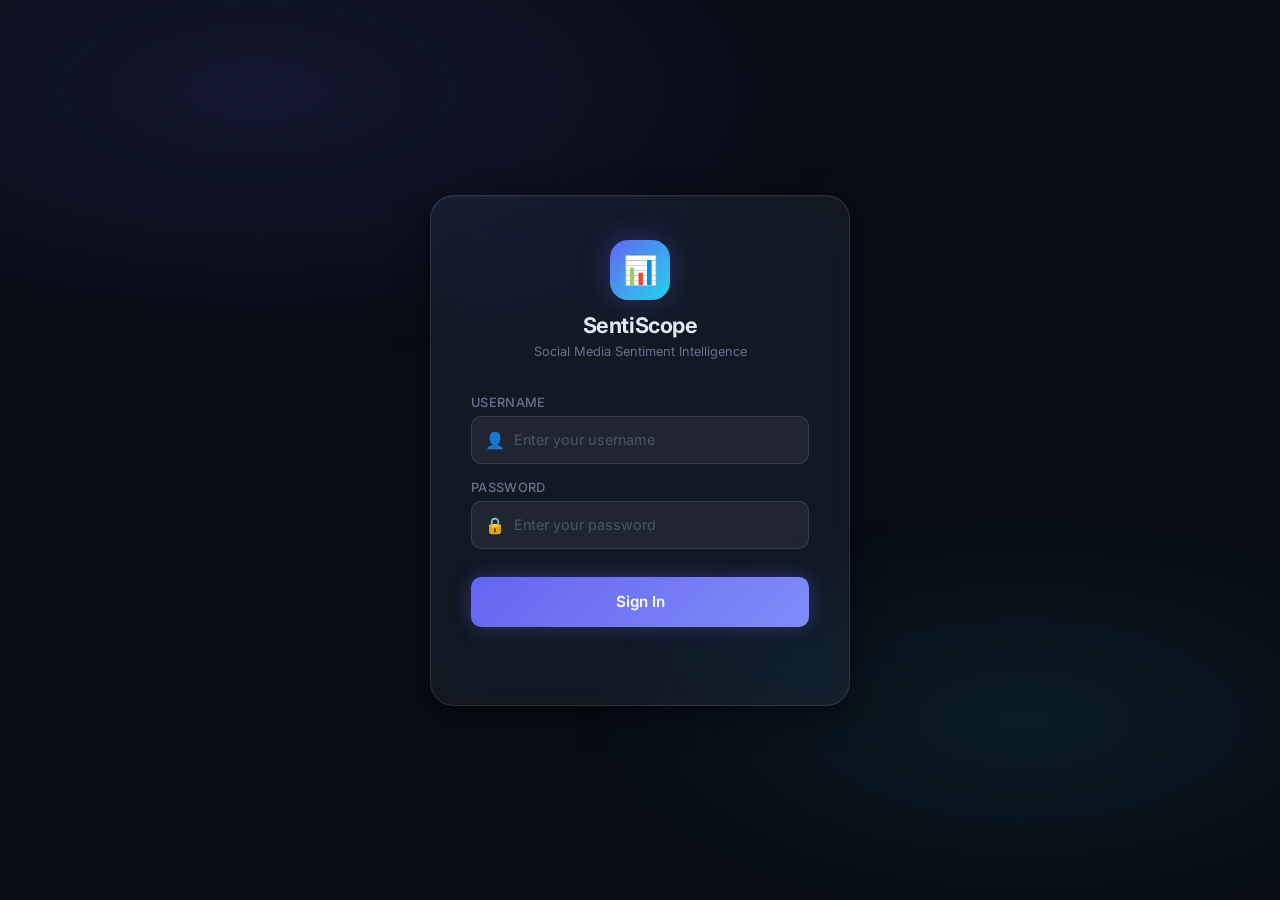
<file: frontend/login.html>
<!DOCTYPE html>
<html lang="en">
<head>
    <meta charset="UTF-8">
    <meta name="viewport" content="width=device-width, initial-scale=1.0">
    <title>Sign In — SentiScope</title>
    <meta name="description" content="Sign in to SentiScope to analyze social media sentiment with AI.">
    <link rel="preconnect" href="https://fonts.googleapis.com">
    <link rel="preconnect" href="https://fonts.gstatic.com" crossorigin>
    <link href="https://fonts.googleapis.com/css2?family=Inter:wght@300;400;500;600;700;800&display=swap" rel="stylesheet">
    <link rel="stylesheet" href="style.css">
</head>
<body>
<div class="page login-page">

    <div class="login-card">
        <!-- Logo -->
        <div class="login-logo">
            <div class="login-logo-icon">📊</div>
            <h1>SentiScope</h1>
            <p>Social Media Sentiment Intelligence</p>
        </div>

        <!-- Username -->
        <div class="form-group">
            <label class="form-label" for="username">Username</label>
            <div class="input-wrap">
                <span class="input-icon">👤</span>
                <input
                    id="username"
                    class="form-input"
                    type="text"
                    placeholder="Enter your username"
                    autocomplete="username"
                    onkeydown="handleLoginKey(event)"
                >
            </div>
        </div>

        <!-- Password -->
        <div class="form-group">
            <label class="form-label" for="password">Password</label>
            <div class="input-wrap">
                <span class="input-icon">🔒</span>
                <input
                    id="password"
                    class="form-input"
                    type="password"
                    placeholder="Enter your password"
                    autocomplete="current-password"
                    onkeydown="handleLoginKey(event)"
                >
            </div>
        </div>

        <!-- Submit -->
        <div class="login-btn-wrap">
            <button id="loginBtn" class="btn btn-primary" onclick="login()">
                <span id="loginBtnText">Sign In</span>
            </button>
        </div>

        <!-- Error message -->
        <p id="loginResult" class="login-error" role="alert" aria-live="polite"></p>
    </div>

</div>

<script src="script.js"></script>
</body>
</html>
</file>
<file: frontend/style.css>
/* ============================================================
   Social Media Sentiment Analysis — Premium UI
   ============================================================ */

@import url('https://fonts.googleapis.com/css2?family=Inter:wght@300;400;500;600;700;800&display=swap');

/* ── CSS Variables ──────────────────────────────────────────── */
:root {
    --bg:           #080c14;
    --bg2:          #0d1320;
    --card:         rgba(255,255,255,0.05);
    --card-border:  rgba(255,255,255,0.10);
    --text:         #e2e8f0;
    --muted:        #64748b;
    --accent:       #6366f1;
    --accent-glow:  rgba(99,102,241,0.35);
    --accent2:      #22d3ee;
    --positive:     #10b981;
    --neutral:      #f59e0b;
    --negative:     #f43f5e;
    --positive-bg:  rgba(16,185,129,0.12);
    --neutral-bg:   rgba(245,158,11,0.12);
    --negative-bg:  rgba(244,63,94,0.12);
    --nav-height:   64px;
    --radius:       16px;
    --radius-sm:    10px;
    --shadow:       0 8px 32px rgba(0,0,0,0.5);
    --transition:   0.25s cubic-bezier(0.4,0,0.2,1);
}

.light {
    --bg:           #f0f4ff;
    --bg2:          #e8eef8;
    --card:         rgba(255,255,255,0.85);
    --card-border:  rgba(99,102,241,0.15);
    --text:         #0f172a;
    --muted:        #64748b;
    --accent:       #4f46e5;
    --accent-glow:  rgba(79,70,229,0.25);
    --accent2:      #0891b2;
    --shadow:       0 4px 24px rgba(99,102,241,0.12);
}

/* ── Reset & Base ───────────────────────────────────────────── */
*, *::before, *::after { box-sizing: border-box; margin: 0; padding: 0; }

html { scroll-behavior: smooth; }

body {
    font-family: 'Inter', sans-serif;
    background: var(--bg);
    color: var(--text);
    min-height: 100vh;
    transition: background var(--transition), color var(--transition);
    overflow-x: hidden;
}

/* ── Animated Background Grid ───────────────────────────────── */
body::before {
    content: '';
    position: fixed;
    inset: 0;
    background:
        radial-gradient(ellipse 80% 50% at 20% 10%, rgba(99,102,241,0.12) 0%, transparent 60%),
        radial-gradient(ellipse 60% 40% at 80% 80%, rgba(34,211,238,0.08) 0%, transparent 60%);
    pointer-events: none;
    z-index: 0;
}

.light body::before {
    background:
        radial-gradient(ellipse 80% 50% at 20% 10%, rgba(99,102,241,0.06) 0%, transparent 60%),
        radial-gradient(ellipse 60% 40% at 80% 80%, rgba(34,211,238,0.05) 0%, transparent 60%);
}

/* ── Navbar ─────────────────────────────────────────────────── */
.navbar {
    position: fixed;
    top: 0; left: 0; right: 0;
    height: var(--nav-height);
    display: flex;
    align-items: center;
    justify-content: space-between;
    padding: 0 28px;
    background: rgba(8,12,20,0.75);
    backdrop-filter: blur(20px) saturate(180%);
    -webkit-backdrop-filter: blur(20px) saturate(180%);
    border-bottom: 1px solid var(--card-border);
    z-index: 100;
    transition: background var(--transition), border-color var(--transition);
}

.light .navbar {
    background: rgba(240,244,255,0.80);
}

.navbar-brand {
    display: flex;
    align-items: center;
    gap: 10px;
    font-size: 1.1rem;
    font-weight: 700;
    letter-spacing: -0.3px;
    color: var(--text);
    text-decoration: none;
}

.navbar-brand .brand-icon {
    width: 34px;
    height: 34px;
    border-radius: 9px;
    background: linear-gradient(135deg, var(--accent), var(--accent2));
    display: flex;
    align-items: center;
    justify-content: center;
    font-size: 1rem;
    box-shadow: 0 0 12px var(--accent-glow);
}

.navbar-actions {
    display: flex;
    align-items: center;
    gap: 10px;
}

/* ── Buttons ─────────────────────────────────────────────────── */
.btn {
    display: inline-flex;
    align-items: center;
    justify-content: center;
    gap: 7px;
    padding: 0 18px;
    height: 38px;
    border-radius: var(--radius-sm);
    border: none;
    cursor: pointer;
    font-family: 'Inter', sans-serif;
    font-size: 0.875rem;
    font-weight: 500;
    transition: all var(--transition);
    white-space: nowrap;
    text-decoration: none;
}

.btn-icon {
    width: 38px;
    height: 38px;
    padding: 0;
    border-radius: var(--radius-sm);
    border: 1px solid var(--card-border);
    background: var(--card);
    color: var(--text);
    cursor: pointer;
    font-size: 1rem;
    display: inline-flex;
    align-items: center;
    justify-content: center;
    backdrop-filter: blur(8px);
    transition: all var(--transition);
}

.btn-icon:hover {
    background: rgba(255,255,255,0.12);
    border-color: var(--accent);
    transform: translateY(-1px);
}

.btn-primary {
    background: linear-gradient(135deg, var(--accent), #818cf8);
    color: #fff;
    box-shadow: 0 0 18px var(--accent-glow);
    font-weight: 600;
    padding: 0 24px;
    height: 44px;
    font-size: 0.9rem;
    border-radius: var(--radius-sm);
}

.btn-primary:hover:not(:disabled) {
    transform: translateY(-2px);
    box-shadow: 0 0 28px var(--accent-glow), 0 4px 16px rgba(0,0,0,0.3);
    filter: brightness(1.1);
}

.btn-primary:active:not(:disabled) {
    transform: translateY(0);
}

.btn-primary:disabled {
    opacity: 0.6;
    cursor: not-allowed;
}

.btn-ghost {
    background: transparent;
    color: var(--muted);
    border: 1px solid var(--card-border);
    backdrop-filter: blur(8px);
}

.btn-ghost:hover {
    color: var(--text);
    border-color: var(--accent);
    background: rgba(99,102,241,0.08);
}

/* ── Page Wrapper ────────────────────────────────────────────── */
.page {
    position: relative;
    z-index: 1;
    min-height: 100vh;
}

/* ── Login Page ──────────────────────────────────────────────── */
.login-page {
    display: flex;
    align-items: center;
    justify-content: center;
    min-height: 100vh;
    padding: 24px;
}

.login-card {
    width: 100%;
    max-width: 420px;
    background: var(--card);
    border: 1px solid var(--card-border);
    border-radius: 24px;
    padding: 44px 40px;
    backdrop-filter: blur(24px) saturate(160%);
    -webkit-backdrop-filter: blur(24px) saturate(160%);
    box-shadow: var(--shadow), inset 0 1px 0 rgba(255,255,255,0.06);
    animation: slideUp 0.5s cubic-bezier(0.16,1,0.3,1) both;
}

.login-logo {
    display: flex;
    flex-direction: column;
    align-items: center;
    gap: 12px;
    margin-bottom: 36px;
}

.login-logo-icon {
    width: 60px;
    height: 60px;
    border-radius: 18px;
    background: linear-gradient(135deg, var(--accent), var(--accent2));
    display: flex;
    align-items: center;
    justify-content: center;
    font-size: 1.75rem;
    box-shadow: 0 0 30px var(--accent-glow);
}

.login-logo h1 {
    font-size: 1.35rem;
    font-weight: 700;
    letter-spacing: -0.4px;
    text-align: center;
}

.login-logo p {
    font-size: 0.8rem;
    color: var(--muted);
    text-align: center;
    margin-top: -6px;
}

/* ── Form ────────────────────────────────────────────────────── */
.form-group {
    display: flex;
    flex-direction: column;
    gap: 6px;
    margin-bottom: 16px;
}

.form-label {
    font-size: 0.8rem;
    font-weight: 500;
    color: var(--muted);
    letter-spacing: 0.3px;
    text-transform: uppercase;
}

.input-wrap {
    position: relative;
    display: flex;
    align-items: center;
}

.input-icon {
    position: absolute;
    left: 14px;
    color: var(--muted);
    font-size: 1rem;
    pointer-events: none;
    transition: color var(--transition);
}

.form-input {
    width: 100%;
    height: 48px;
    padding: 0 14px 0 42px;
    background: rgba(255,255,255,0.06);
    border: 1px solid var(--card-border);
    border-radius: var(--radius-sm);
    color: var(--text);
    font-family: 'Inter', sans-serif;
    font-size: 0.9rem;
    transition: all var(--transition);
    outline: none;
}

.light .form-input {
    background: rgba(255,255,255,0.9);
}

.form-input::placeholder {
    color: var(--muted);
    opacity: 0.6;
}

.form-input:focus {
    border-color: var(--accent);
    background: rgba(99,102,241,0.06);
    box-shadow: 0 0 0 3px var(--accent-glow);
}

.form-input:focus + .input-icon,
.input-wrap:focus-within .input-icon {
    color: var(--accent);
}

.login-btn-wrap {
    margin-top: 28px;
}

.login-btn-wrap .btn-primary {
    width: 100%;
    height: 50px;
    font-size: 0.95rem;
    border-radius: var(--radius-sm);
}

.login-error {
    margin-top: 14px;
    text-align: center;
    font-size: 0.85rem;
    color: var(--negative);
    min-height: 20px;
    transition: all var(--transition);
}

/* ── Dashboard Layout ────────────────────────────────────────── */
.dashboard {
    padding-top: calc(var(--nav-height) + 32px);
    padding-bottom: 48px;
    padding-left: max(24px, calc((100vw - 1100px)/2));
    padding-right: max(24px, calc((100vw - 1100px)/2));
}

.dashboard-header {
    margin-bottom: 32px;
    animation: slideDown 0.4s cubic-bezier(0.16,1,0.3,1) both;
}

.dashboard-header h1 {
    font-size: 1.9rem;
    font-weight: 800;
    letter-spacing: -0.6px;
    background: linear-gradient(135deg, var(--text) 40%, var(--accent));
    -webkit-background-clip: text;
    -webkit-text-fill-color: transparent;
    background-clip: text;
    margin-bottom: 6px;
}

.dashboard-header p {
    color: var(--muted);
    font-size: 0.9rem;
}

/* ── Stats Row ───────────────────────────────────────────────── */
.stats-row {
    display: grid;
    grid-template-columns: repeat(3, 1fr);
    gap: 16px;
    margin-bottom: 24px;
}

.stat-card {
    background: var(--card);
    border: 1px solid var(--card-border);
    border-radius: var(--radius);
    padding: 20px;
    display: flex;
    flex-direction: column;
    gap: 6px;
    backdrop-filter: blur(16px);
    -webkit-backdrop-filter: blur(16px);
    transition: border-color var(--transition), transform var(--transition);
    animation: fadeUp 0.5s cubic-bezier(0.16,1,0.3,1) both;
}

.stat-card:hover {
    transform: translateY(-2px);
    border-color: var(--accent);
}

.stat-card:nth-child(1) { animation-delay: 0.05s; }
.stat-card:nth-child(2) { animation-delay: 0.10s; }
.stat-card:nth-child(3) { animation-delay: 0.15s; }

.stat-label {
    font-size: 0.75rem;
    font-weight: 500;
    text-transform: uppercase;
    letter-spacing: 0.5px;
    color: var(--muted);
}

.stat-value {
    font-size: 2rem;
    font-weight: 800;
    letter-spacing: -1px;
    line-height: 1;
}

.stat-card.pos .stat-value { color: var(--positive); }
.stat-card.neu .stat-value { color: var(--neutral); }
.stat-card.neg .stat-value { color: var(--negative); }

/* ── Main Grid ───────────────────────────────────────────────── */
.main-grid {
    display: grid;
    grid-template-columns: 1fr 400px;
    gap: 20px;
}

/* ── Glass Card ──────────────────────────────────────────────── */
.card {
    background: var(--card);
    border: 1px solid var(--card-border);
    border-radius: var(--radius);
    padding: 28px;
    backdrop-filter: blur(16px) saturate(150%);
    -webkit-backdrop-filter: blur(16px) saturate(150%);
    box-shadow: var(--shadow);
    animation: fadeUp 0.5s cubic-bezier(0.16,1,0.3,1) both;
    animation-delay: 0.2s;
}

.card-title {
    font-size: 1rem;
    font-weight: 700;
    letter-spacing: -0.2px;
    margin-bottom: 20px;
    display: flex;
    align-items: center;
    gap: 8px;
    color: var(--text);
}

.card-title .icon {
    width: 30px;
    height: 30px;
    border-radius: 8px;
    display: flex;
    align-items: center;
    justify-content: center;
    font-size: 0.95rem;
    background: linear-gradient(135deg, var(--accent), var(--accent2));
    box-shadow: 0 0 10px var(--accent-glow);
}

/* ── Textarea ─────────────────────────────────────────────────── */
.textarea-wrap {
    position: relative;
    margin-bottom: 16px;
}

.form-textarea {
    width: 100%;
    min-height: 140px;
    padding: 14px 16px;
    background: rgba(255,255,255,0.04);
    border: 1px solid var(--card-border);
    border-radius: var(--radius-sm);
    color: var(--text);
    font-family: 'Inter', sans-serif;
    font-size: 0.9rem;
    line-height: 1.6;
    resize: vertical;
    outline: none;
    transition: all var(--transition);
}

.light .form-textarea {
    background: rgba(255,255,255,0.9);
}

.form-textarea::placeholder {
    color: var(--muted);
    opacity: 0.6;
}

.form-textarea:focus {
    border-color: var(--accent);
    background: rgba(99,102,241,0.04);
    box-shadow: 0 0 0 3px var(--accent-glow);
}

.char-count {
    position: absolute;
    bottom: 10px;
    right: 12px;
    font-size: 0.72rem;
    color: var(--muted);
    pointer-events: none;
}

/* ── Result Badge ─────────────────────────────────────────────── */
#result-container {
    min-height: 70px;
    display: flex;
    align-items: center;
    margin-top: 18px;
}

.result-badge {
    display: inline-flex;
    align-items: center;
    gap: 10px;
    padding: 12px 20px;
    border-radius: var(--radius-sm);
    font-size: 0.95rem;
    font-weight: 600;
    animation: popIn 0.3s cubic-bezier(0.16,1,0.3,1) both;
    width: 100%;
}

.result-badge.positive {
    background: var(--positive-bg);
    color: var(--positive);
    border: 1px solid rgba(16,185,129,0.25);
}

.result-badge.neutral {
    background: var(--neutral-bg);
    color: var(--neutral);
    border: 1px solid rgba(245,158,11,0.25);
}

.result-badge.negative {
    background: var(--negative-bg);
    color: var(--negative);
    border: 1px solid rgba(244,63,94,0.25);
}

.result-badge-icon { font-size: 1.4rem; }

.result-badge-text { flex: 1; }
.result-badge-label {
    font-size: 0.7rem;
    text-transform: uppercase;
    letter-spacing: 0.5px;
    opacity: 0.7;
    font-weight: 500;
    margin-bottom: 2px;
}
.result-badge-value {
    font-size: 1.1rem;
    font-weight: 700;
    letter-spacing: -0.2px;
}

/* ── Confidence Bar ───────────────────────────────────────────── */
.confidence-bar {
    margin-top: 12px;
}

.confidence-bar-label {
    font-size: 0.75rem;
    color: var(--muted);
    margin-bottom: 6px;
    display: flex;
    justify-content: space-between;
}

.confidence-bar-track {
    height: 5px;
    background: rgba(255,255,255,0.08);
    border-radius: 99px;
    overflow: hidden;
}

.confidence-bar-fill {
    height: 100%;
    border-radius: 99px;
    background: linear-gradient(90deg, var(--accent), var(--accent2));
    transition: width 0.6s cubic-bezier(0.16,1,0.3,1);
}

/* ── History list ─────────────────────────────────────────────── */
.history-list {
    display: flex;
    flex-direction: column;
    gap: 10px;
    max-height: 280px;
    overflow-y: auto;
    padding-right: 4px;
    margin-top: 4px;
}

.history-list::-webkit-scrollbar { width: 4px; }
.history-list::-webkit-scrollbar-track { background: transparent; }
.history-list::-webkit-scrollbar-thumb {
    background: rgba(255,255,255,0.12);
    border-radius: 99px;
}

.history-item {
    display: flex;
    align-items: flex-start;
    gap: 12px;
    padding: 12px 14px;
    background: rgba(255,255,255,0.03);
    border: 1px solid var(--card-border);
    border-radius: var(--radius-sm);
    animation: fadeUp 0.3s ease both;
    cursor: default;
    transition: border-color var(--transition);
}

.history-item:hover { border-color: var(--accent); }

.history-dot {
    width: 10px;
    height: 10px;
    border-radius: 50%;
    flex-shrink: 0;
    margin-top: 4px;
}

.history-dot.positive { background: var(--positive); box-shadow: 0 0 6px var(--positive); }
.history-dot.neutral  { background: var(--neutral);  box-shadow: 0 0 6px var(--neutral); }
.history-dot.negative { background: var(--negative); box-shadow: 0 0 6px var(--negative); }

.history-text {
    font-size: 0.82rem;
    color: var(--muted);
    flex: 1;
    overflow: hidden;
    white-space: nowrap;
    text-overflow: ellipsis;
}

.history-tag {
    font-size: 0.7rem;
    font-weight: 600;
    text-transform: uppercase;
    letter-spacing: 0.3px;
    padding: 2px 7px;
    border-radius: 99px;
    flex-shrink: 0;
}

.history-tag.positive { background: var(--positive-bg); color: var(--positive); }
.history-tag.neutral  { background: var(--neutral-bg);  color: var(--neutral); }
.history-tag.negative { background: var(--negative-bg); color: var(--negative); }

.history-empty {
    text-align: center;
    color: var(--muted);
    font-size: 0.85rem;
    padding: 24px 0;
}

/* ── Chart Card ──────────────────────────────────────────────── */
.chart-card {
    animation-delay: 0.25s;
    display: flex;
    flex-direction: column;
}

.chart-wrap {
    flex: 1;
    position: relative;
    display: flex;
    align-items: center;
    justify-content: center;
    min-height: 220px;
}

/* ── Loading Spinner ──────────────────────────────────────────── */
.spinner {
    display: inline-block;
    width: 18px;
    height: 18px;
    border: 2px solid rgba(255,255,255,0.3);
    border-top-color: #fff;
    border-radius: 50%;
    animation: spin 0.7s linear infinite;
    flex-shrink: 0;
}

/* ── Animations ──────────────────────────────────────────────── */
@keyframes slideUp {
    from { opacity: 0; transform: translateY(24px); }
    to   { opacity: 1; transform: translateY(0); }
}

@keyframes slideDown {
    from { opacity: 0; transform: translateY(-16px); }
    to   { opacity: 1; transform: translateY(0); }
}

@keyframes fadeUp {
    from { opacity: 0; transform: translateY(16px); }
    to   { opacity: 1; transform: translateY(0); }
}

@keyframes popIn {
    from { opacity: 0; transform: scale(0.9); }
    to   { opacity: 1; transform: scale(1); }
}

@keyframes spin {
    to { transform: rotate(360deg); }
}

/* ── Responsive ──────────────────────────────────────────────── */
@media (max-width: 900px) {
    .main-grid {
        grid-template-columns: 1fr;
    }
    .stats-row {
        grid-template-columns: 1fr;
    }
    .dashboard {
        padding-left: 16px;
        padding-right: 16px;
    }
}
</file>
